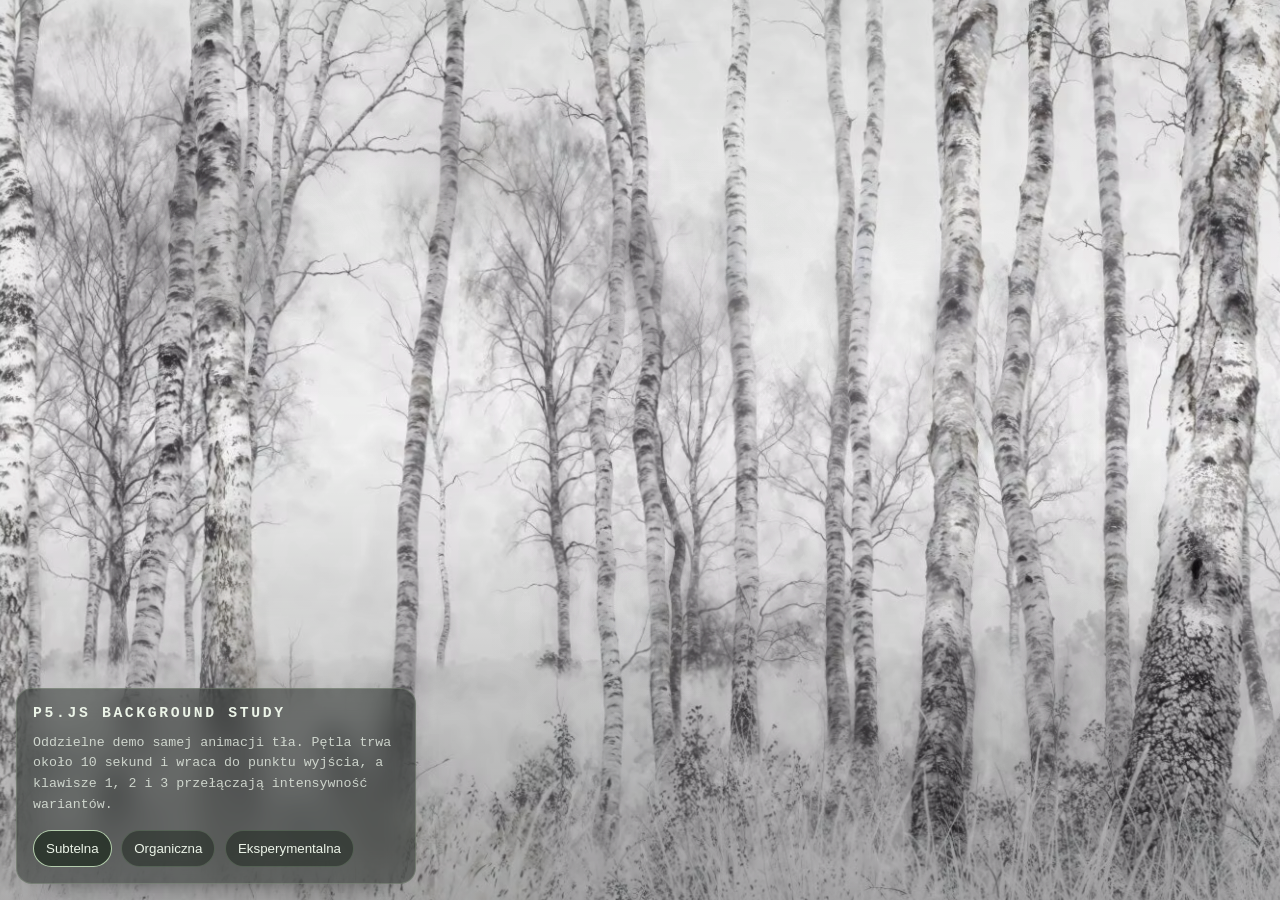
<file: p5-background/index.html>
<!DOCTYPE html>
<html lang="pl">
  <head>
    <meta charset="UTF-8" />
    <meta name="viewport" content="width=device-width, initial-scale=1.0" />
    <title>Las: p5.js Background Study</title>
    <style>
      :root {
        color-scheme: dark;
      }

      * {
        box-sizing: border-box;
      }

      html,
      body {
        margin: 0;
        min-height: 100%;
        background: #071008;
        color: #ecf4e8;
        font-family: "IBM Plex Mono", "Courier New", monospace;
      }

      body {
        overflow: hidden;
      }

      #background-demo {
        position: fixed;
        inset: 0;
        background: url("../las_tlo.png") center / cover no-repeat;
      }

      .demo-panel {
        position: fixed;
        left: 1rem;
        bottom: 1rem;
        width: min(25rem, calc(100vw - 2rem));
        padding: 1rem;
        border: 1px solid rgba(197, 234, 188, 0.2);
        border-radius: 1rem;
        background: rgba(7, 14, 9, 0.42);
        backdrop-filter: blur(14px);
        box-shadow: 0 18px 34px -28px rgba(0, 0, 0, 0.8);
      }

      .demo-panel h1 {
        margin: 0 0 0.75rem;
        font-size: 0.92rem;
        letter-spacing: 0.18em;
        text-transform: uppercase;
      }

      .demo-panel p {
        margin: 0;
        color: rgba(237, 245, 234, 0.78);
        font-size: 0.83rem;
        line-height: 1.55;
      }

      .demo-switcher {
        display: flex;
        flex-wrap: wrap;
        gap: 0.6rem;
        margin-top: 0.9rem;
      }

      .demo-switcher button {
        padding: 0.64rem 0.75rem;
        border: 1px solid rgba(185, 224, 175, 0.2);
        border-radius: 999px;
        background: rgba(9, 19, 11, 0.4);
        color: inherit;
        cursor: pointer;
      }

      .demo-switcher button.is-current {
        border-color: rgba(223, 255, 214, 0.75);
        background: rgba(22, 36, 22, 0.65);
      }
    </style>
    <script src="../vendor/p5.min.js?v=1" defer></script>
    <script src="../background-core.js?v=6" defer></script>
    <script src="sketch.js?v=6" defer></script>
  </head>
  <body>
    <div id="background-demo" aria-hidden="true"></div>

    <section class="demo-panel">
      <h1>p5.js Background Study</h1>
      <p>
        Oddzielne demo samej animacji tła. Pętla trwa około 10 sekund i wraca do
        punktu wyjścia, a klawisze 1, 2 i 3 przełączają intensywność wariantów.
      </p>
      <div class="demo-switcher" aria-label="Warianty tła">
        <button type="button" class="is-current" data-variant="natural">Subtelna</button>
        <button type="button" data-variant="mist">Organiczna</button>
        <button type="button" data-variant="glitch">Eksperymentalna</button>
      </div>
    </section>
  </body>
</html>
</file>
